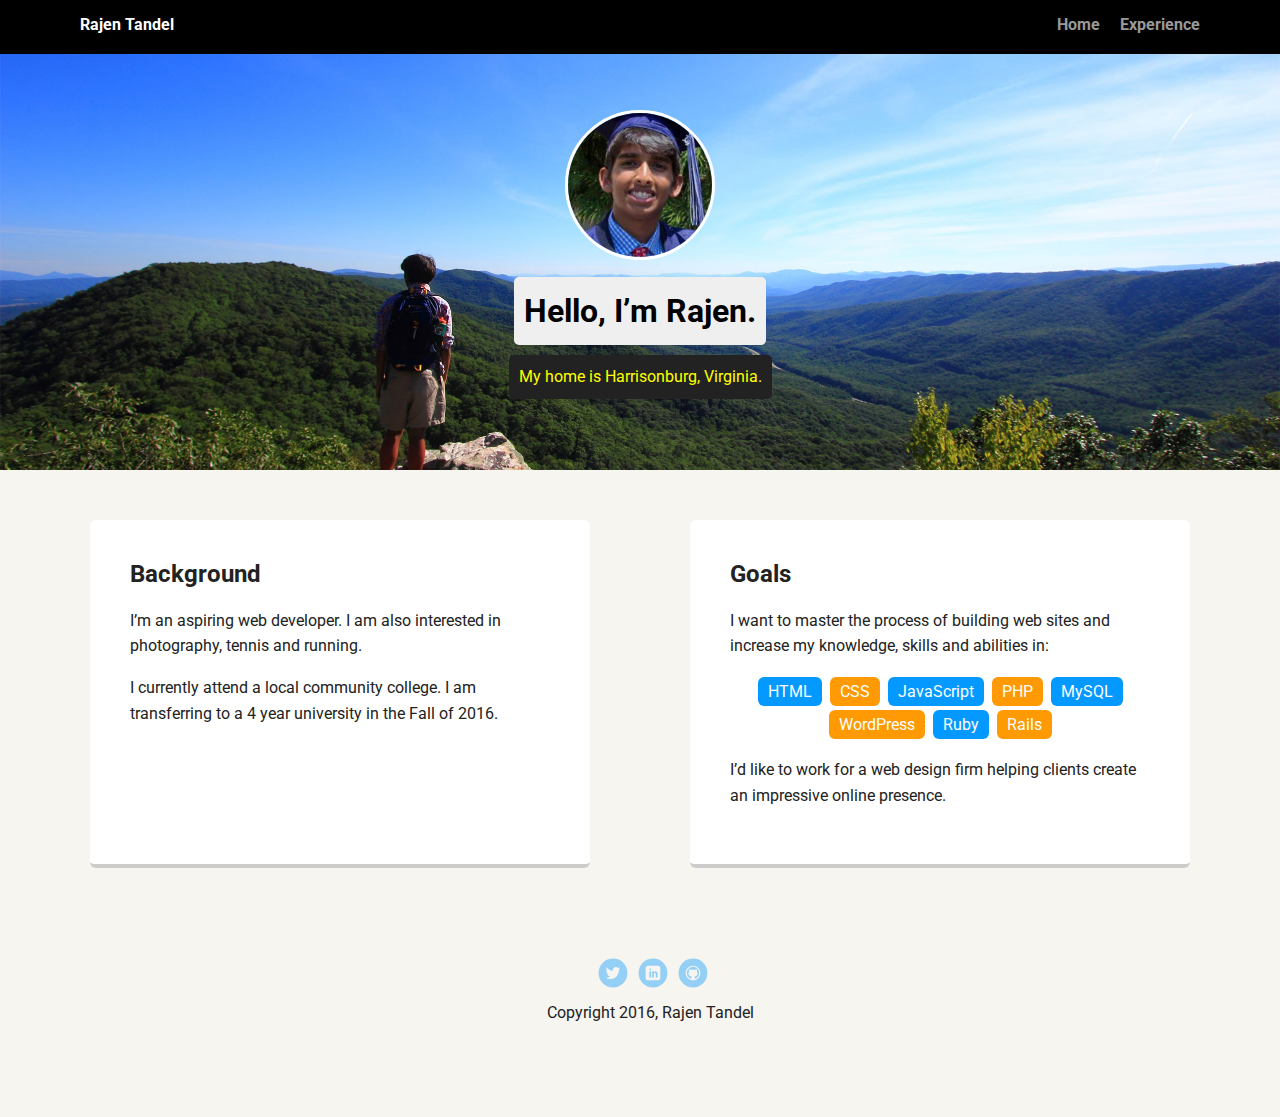
<file: index.html>
<!doctype html>
<html lang="en">
<head>
  <meta charset="utf-8">
  <title>Rajen Tandel's Profile</title>
  <meta name="viewport" content="width=device-width, initial-scale=1.0">
  <link rel="stylesheet" href="styles.css">
  <link href="https://fonts.googleapis.com/css?family=Muli%7CRoboto:400,300,500,700,900" rel="stylesheet"></head>
  <body>

    <div class="main-nav">
        <ul class="nav">
          <li class="name">Rajen Tandel</li>
          <li><a href="#">Home</a></li>
          <li><a href="experience.html">Experience</a></li>
        </ul>
    </div>

    <header>
      <img src="images/cb7d02b9354f5c5846b58114949ddfe3.jpeg" alt="Rajen Tandel Profile Picture" class="profile-image">
      <h1 class="tag name">Hello, I’m Rajen.</h1>
      <p class="tag location">My home is Harrisonburg, Virginia.</p>
    </header>

    <main class="flex">
      <div class="card">
        <h2>Background</h2>
        <p>I’m an aspiring web developer. I am also interested in photography, tennis and running.</p>
        <p>I currently attend a local community college. I am transferring to a 4 year university in the Fall of 2016.</p>
      </div> 

      <div class="card">
        <h2>Goals</h2>
        <p>I want to master the process of building web sites and increase my knowledge, skills and abilities in:</p>
        <ul class="skills">
          <li>HTML</li>
          <li>CSS</li>
          <li>JavaScript</li>
          <li>PHP</li>
          <li>MySQL</li>
          <li>WordPress</li>
          <li>Ruby</li>
          <li>Rails</li>
        </ul>
        <p>I’d like to work for a web design firm helping clients create an impressive online presence.</p>
      </div> 

    </main>
    <footer>
      <ul>
        <li><a href="https://twitter.com/rtandel124" class="social twitter">Twitter</a></li>
        <li><a href="https://www.linkedin.com/in/rajen-tandel-957953104?trk=nav_responsive_tab_profile_pic" class="social linkedin">LinkedIn</a></li>
        <li><a href="https://github.com/rtandel" class="social github">Github</a></li>
      </ul>
      <p class="copyright">Copyright 2016, Rajen Tandel</p>
    </footer>
  </body>
  </html>
</file>
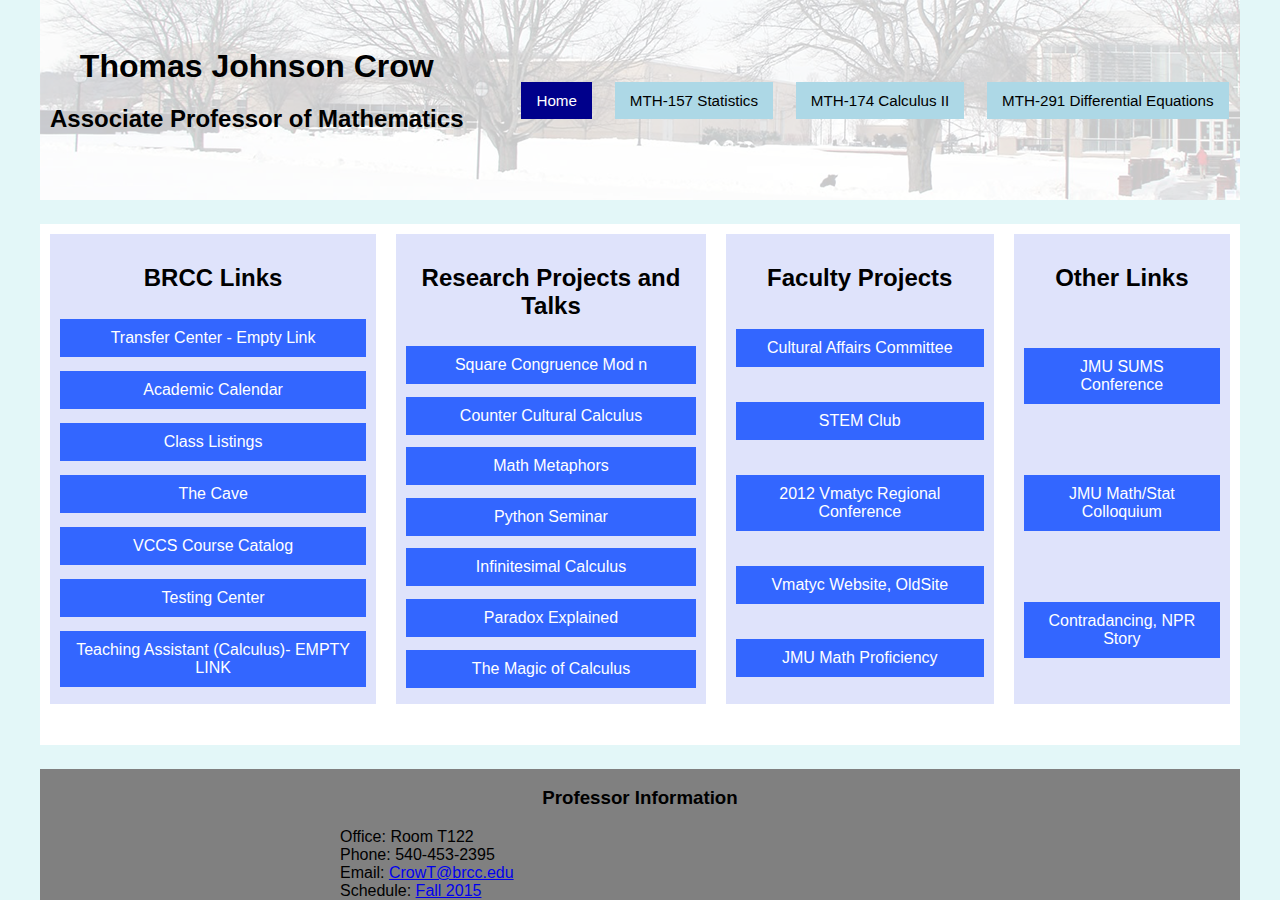
<file: crow.html>
<!Doctype html> 
<html>
	<head>
		<title>TJ Crow | Math Faculty BRCC</title>
		<link rel="stylesheet" href="css/normalize.css">
		<link rel="stylesheet" href="css/styles_crow.css">
	</head>
	<body>
		<header class="main-header">
				<a class="site-logo">
					<h1>Thomas Johnson Crow</h1>
					<h2>Associate Professor of Mathematics</h2>
				</a>
			<nav class="main-nav">
				<a href="#" class="active"><p>Home</p></a>
				<a href="stats.html"><p>MTH-157 Statistics</p></a>
				<a href="calc.html" class="calculus-link"><p>MTH-174 Calculus II</p></a>
				<a href="diffy.html"><p>MTH-291 Differential Equations</p></a>
			</nav>
		</header> 
		<div class="columns-container">
			<div class="col-1 col">
				<h2>BRCC Links</h2>
				<ul>
					<li><a>Transfer Center - Empty Link</a></li>
					<li><a href="http://www.brcc.edu/academics/academic-calendar/">Academic Calendar</a></li>
					<li><a href="http://www.brcc.edu/classes/index.html">Class Listings</a></li>
					<li><a href="http://www.brcc.edu/academics/academic-support/thecave/index.html">The Cave</a></li>
					<li><a href="http://courses.vccs.edu/courses/MTH-Mathematics">VCCS Course Catalog</a></li>
					<li><a href="http://www.brcc.edu/services/testingcenter/">Testing Center</a></li>
					<li><a href="">Teaching Assistant (Calculus)- EMPTY LINK</a></li>
				</ul>
			</div>
			<div class="col-2 col">
				<h2>Research Projects and Talks</h2>
				<ul>
					<li><a href="#">Square Congruence Mod n</a></li>
					<li><a href="#">Counter Cultural Calculus</a></li>
					<li><a href="#">Math Metaphors</a></li>
					
					<li><a href="#">Python Seminar</a></li>
					<li><a href="#">Infinitesimal Calculus</a></li>
					<li><a href="#">Paradox Explained</a></li>
					<li><a href="#">The Magic of Calculus</a></li>
				</ul>
			</div>
			<div class="col-3 col">
				<h2>Faculty Projects</h2>
				<ul>
					<li><a href="#">Cultural Affairs Committee</a></li>
					<li><a href="#">STEM Club</a></li>
					<li><a href="#">2012 Vmatyc Regional Conference</a></li>
					<li><a href="#">Vmatyc Website, OldSite</a></li>
					<li><a href="#">JMU Math Proficiency</a></li>
				</ul>
			</div>
			<div class="col-4 col">
				<h2>Other Links</h2>
				<ul>
					<li><a href="#">JMU SUMS Conference</a></li>
					<li><a href="#">JMU Math/Stat Colloquium</a></li>
					<li><a href="#">Contradancing, NPR Story</a></li>
				</ul>
			</div>
		</div>
		<footer>
			<div class="professor-info">
				<h3>Professor Information</h3>
				<ul>
					<li>Office: Room T122</li>
					<li>Phone: 540-453-2395</li>
					<li>Email: <a href="#">CrowT@brcc.edu</a></li>
					<li>Schedule: <a href="#">Fall 2015</a></li>
				</ul>
			</div>
		</footer>
		
	</body>
</html>
</file>
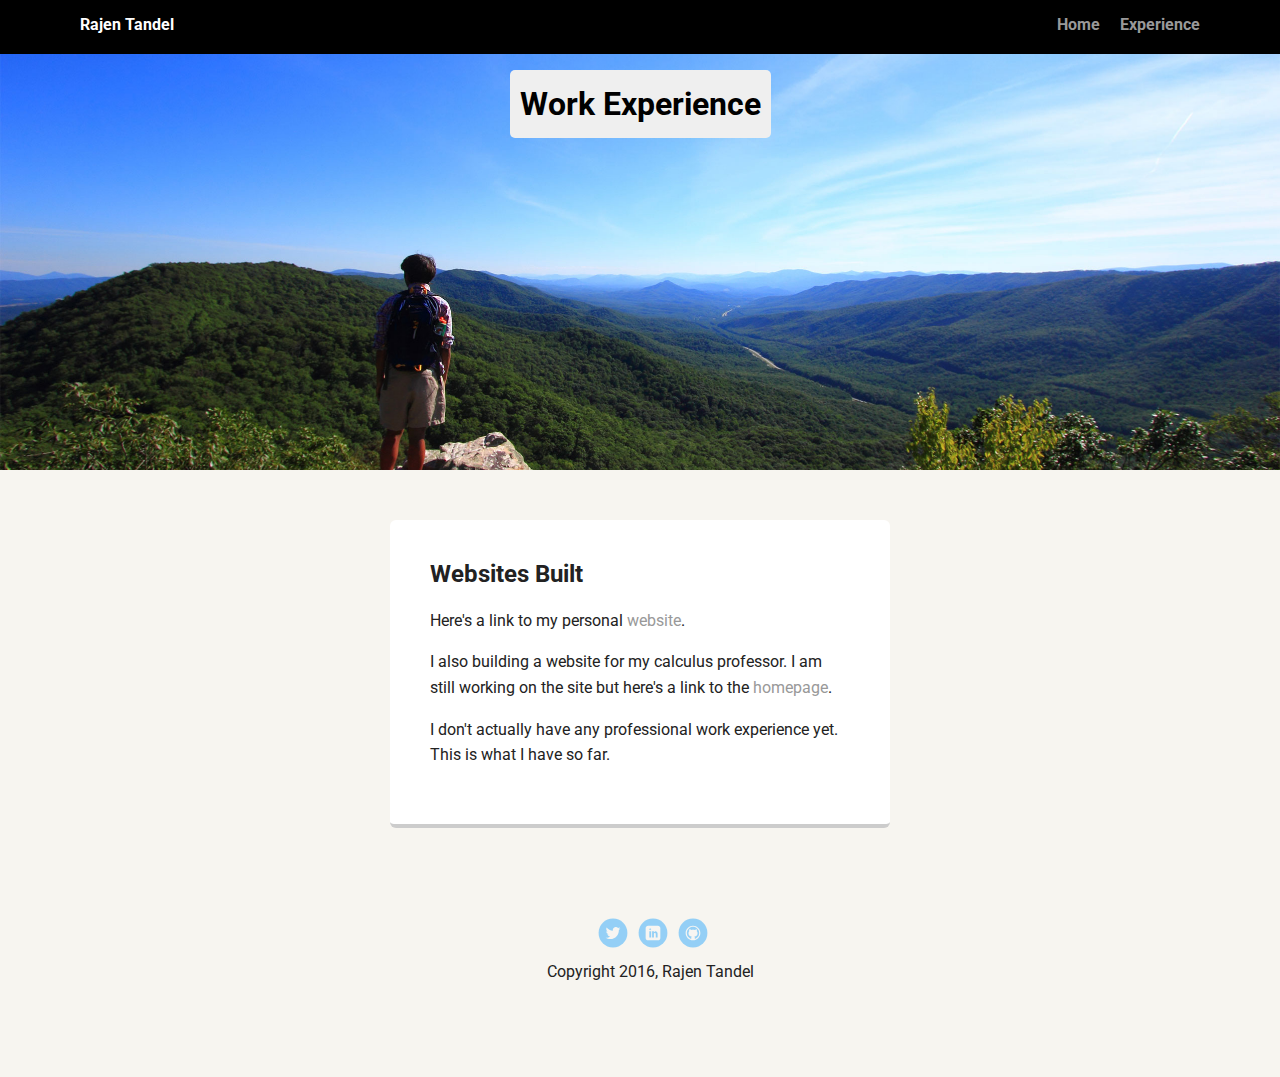
<file: experience.html>
<!doctype html>
<html lang="en">
<head>
  <meta charset="utf-8">
  <title>Rajen Tandel's Profile</title>
  <meta name="viewport" content="width=device-width, initial-scale=1.0">
  <link rel="stylesheet" href="styles.css">
  <link href="https://fonts.googleapis.com/css?family=Muli%7CRoboto:400,300,500,700,900" rel="stylesheet"></head>
  <body>

    <div class="main-nav">
        <ul class="nav">
          <li class="name">Rajen Tandel</li>
          <li><a href="index.html">Home</a></li>
          <li><a href="experience.html">Experience</a></li>
        </ul>
    </div>

    <header>
      <h1 class="tag name">Work Experience</h1>
    </header>

    <main class="flex">
      <div class="card">
        <h2>Websites Built</h2>
        <p>Here's a link to my personal <a href="http://www.rajentandel.com/">website</a>.</p>
        <p>I also building a website for my calculus professor. I am still working on the site but here's a link to the <a href="crow.html">homepage</a>.</p>
		<p>I don't actually have any professional work experience yet. This is what I have so far.</p>
      </div> 


    </main>
    <footer>
      <ul>
        <li><a href="https://twitter.com/rtandel124" class="social twitter">Twitter</a></li>
        <li><a href="https://www.linkedin.com/in/rajen-tandel-957953104?trk=nav_responsive_tab_profile_pic" class="social linkedin">LinkedIn</a></li>
        <li><a href="https://github.com/rtandel" class="social github">Github</a></li>
      </ul>
      <p class="copyright">Copyright 2016, Rajen Tandel</p>
    </footer>
  </body>
  </html>
</file>
<file: styles.css>
/* Global Layout Set-up */
* { 
  box-sizing: border-box;
}
  
body {
  margin: 0;
  padding: 0;
  text-align: center;
  font-family: 'Roboto', sans-serif;
  color: #222;
  background: #f7f5f0;
}
/* Link Styles */

a {
  text-decoration: none;
  color: #999;
}
a:hover {
  color: #6633ff;
}

/* Section Styles */

.main-nav {
  width: 100%;
  background: black;
  min-height: 30px;
  padding: 10px;
  position: fixed;
  text-align: center;
}
.nav {
  display: flex;
  justify-content: space-around;
  font-weight: 700;
  list-style-type: none;
  margin: 0 auto;
  padding: 0;
}

.nav .name {
    display: block;
    margin-right: auto;
    color: white;
}
.nav li {
  padding: 5px 10px 10px 10px;
}
.nav a {
  transition: all .5s;
}
.nav a:hover {
  color: white
}

header {
  text-align: center;
  background: url('images/Hiking-2.jpg') no-repeat center center ;
  background-size: cover;
  overflow: hidden;
  padding-top: 60px;
}
header {
  line-height: 1.5;
}
header .profile-image {
  margin-top: 50px;
  width: 150px;
  height: 150px;
  border-radius: 50%;
  border: 3px solid white;
  transition: all .5s;
}
header .profile-image:hover {
  transform: scale(1.2) rotate(5deg);
}
.tag {
  background-color: #efefef;
  color: black;
  padding: 10px;
  border-radius: 5px;
  display: table;
  margin: 10px auto;
} 
.location {
  background-color: #222;
  color: yellow;
}
.card {
  margin: 30px;
  padding: 20px 40px 40px;
  max-width: 500px;
  text-align: left;
  background: #fff;
  border-bottom: 4px solid #ccc;
  border-radius: 6px;
  transition: all .5s;
}
.card:hover {
  border-color: #ff99ff;
}

ul.skills {
  padding: 0;
  text-align: center;
}

.skills li {
  border-radius: 6px;
  display: inline-block;
  background: #ff9904;
  color: white;
  padding: 5px 10px;
  margin: 2px;
}

.skills li:nth-child(odd) {
  background: #0399ff;
}

footer {
  width: 100%;
  min-height: 30px;
  padding: 20px 0 40px 20px;
}

footer .copyright {
  top: -8px;
  font-size: .75em;
}

footer ul {
  list-style-type: none;
  margin: 0;
  padding: 0;
}

footer ul li {
  display: inline-block;
}

a.social {
  display: inline-block;
  text-indent: -9999px;
  margin-left: 5px;
  width: 30px;
  height: 30px;
  background-size: 30px 30px;
  opacity: .4;
  transition: all .5s;
}
a.twitter {
  background-image: url(images/twitter.svg);
}
a.linkedin {
  background-image: url(images/linkedin.svg);
}
a.github {
  background-image: url(images/github.svg);
}
a.social:hover {
  opacity: 1;
}
.clearfix {
  clear: both;
}

/* Styles for larger screens */
@media screen and (min-width: 720px) {
  
  .flex {
      display: -ms-flexbox;      /* TWEENER - IE 10 */
      display: flex; 
      max-width: 1200px;
      -ms-flex-pack: distribute;
      justify-content: space-around;
      margin: 0 auto;
  }

  header {
    min-height: 470px;
  }

  .nav {
    max-width: 1200px;
    padding: 0 30px;
  }


  main {
    padding-top: 20px;
  }

  main p {
    line-height: 1.6em;
  }

  footer {
    font-size: 1.3em;
    max-width: 1200px;
    margin: 40px auto;
  }

}
</file>
<file: css/styles_crow.css>
/***********************
 Base Styles
*********************/

body {
	display: flex;
	flex-direction: column;
	max-width: 1200px;
	margin: 0 auto;
	background-color: #e3f7f8;
	min-height: 100vh;
	-webkit-perspective: 800px;
}

/***********************
 Header Styles
*********************/
.main-header,
.main-nav {
	display: flex;
	flex-direction: column;
	align-items: center;
	text-align: center;
} 
.main-header h1 {
	margin: 0;
	
}

.main-header {
	justify-content: space-between;
	background-image: url("../img/snow-jan-2016b.png");
	background-repeat: no-repeat;
	background-color: white;
}

/***********************
 Navigation Base styles
*********************/

.main-nav a,
.site-logo a {
	opacity: 1;
	
}
 
.site-logo {
	text-align: center;
	margin: 10px;
}
 

 
.main-nav a {
	background-color: lightblue;
	padding: 10px 15px; 
	display: block;
	margin: .75em auto;
	width: 90%;
	font-size: .95em;
	text-decoration: none;
	color: black;
	transition-property: background-color;
	transition-duration: .5s;
	
}

.main-nav a p {
	padding: 0;
	margin: 0;
}

.main-nav a:hover,
.main-nav .active	{
	background-color: darkblue;
	color: white;
	transition-duration: 1s;
}

.main-nav a:active {
	-webkit-transform: translateZ(-.3em);
}





/***********************
 Main Content - Home Page
*********************/

.columns-container,
.col,
.col ul {
	display: flex;
}

.columns-container {
	margin-top: 10px;
	margin: 0 auto;
	background-color: white;
	flex-direction: column;
	flex: 1;
}

.col {
	flex-direction: column;
	height: 50vh;
	padding: 10px 10px;
	margin: 10px;
	background-color: #dfe3fb;
	text-align: center;
}

.col ul {
	flex-direction: column;
	justify-content: space-around;
	flex: 1;
}

.col a {
	text-decoration: none;
	background-color: #3366ff;
	color: white;
	padding: 10px 15px; 
	display: block;
	transition-property: background;
	transition-duration: 1s;
}

.col a:hover {
	transition-duration: 1s;
	background-color: white;
	color: black;
	
}

/***********************
 Footer 
*********************/
footer {
	background-color: grey;
	text-align: center;
}

.professor-info ul {
	width: 50%;
	margin-left: auto;
	margin-right: auto;
	text-align: left;
	
	
}

/***********************
 Media Queries for Larger Screens
*********************/

@media (min-width: 769px) and (max-width: 1167px) {
	.main-header {
		flex-direction: column;
	}
	.main-nav {
		flex-direction: row;
		flex-wrap: wrap;

	}
	
	.main-nav a {
		width: auto;
		display: block;
		margin: .65em;
	}
	
	/***********************
	 Main Content - Home Page
	*********************/
	
	.columns-container {
		flex-direction: row;
		height: 50%;
		margin: 5% auto;
	}
	
	/***********************
	Footer 
	*********************/

	.professor-info ul {
		width: 25%;
	}
	
	
}

@media (min-width: 1168px) {
	
	/***********************
	 Header Styles
	*********************/
	.main-header,
	.main-nav	{
		flex-direction: row;
		
	} 

	.main-header {
		justify-content: space-between;
		background-image: url("../img/snow-jan-2016b.png");
		background-repeat: no-repeat;
		background-color: white;
		height: 200px;
	}
	
	/***********************
	 Navigation Base styles
	*********************/
	 
	.site-logo {
		text-align: center;
		margin: 10px;
	}
	 
	.main-nav a {
		display: block;
		margin: .75em;
		width: auto;
	}
	
	.main-nav a:hover,
	.main-nav .active	{
		background-color: darkblue;
		color: white;
	}
	
	/***********************
	 Main Content - Home Page
	*********************/
	
	.columns-container {
		flex-direction: row;
		margin: 2% auto;
	}

	
}


@keyframes calc-appear {
	50%  { display: inline; opacity: .5; }
	100% { display: inline; opacity: 1;}
}
</file>
